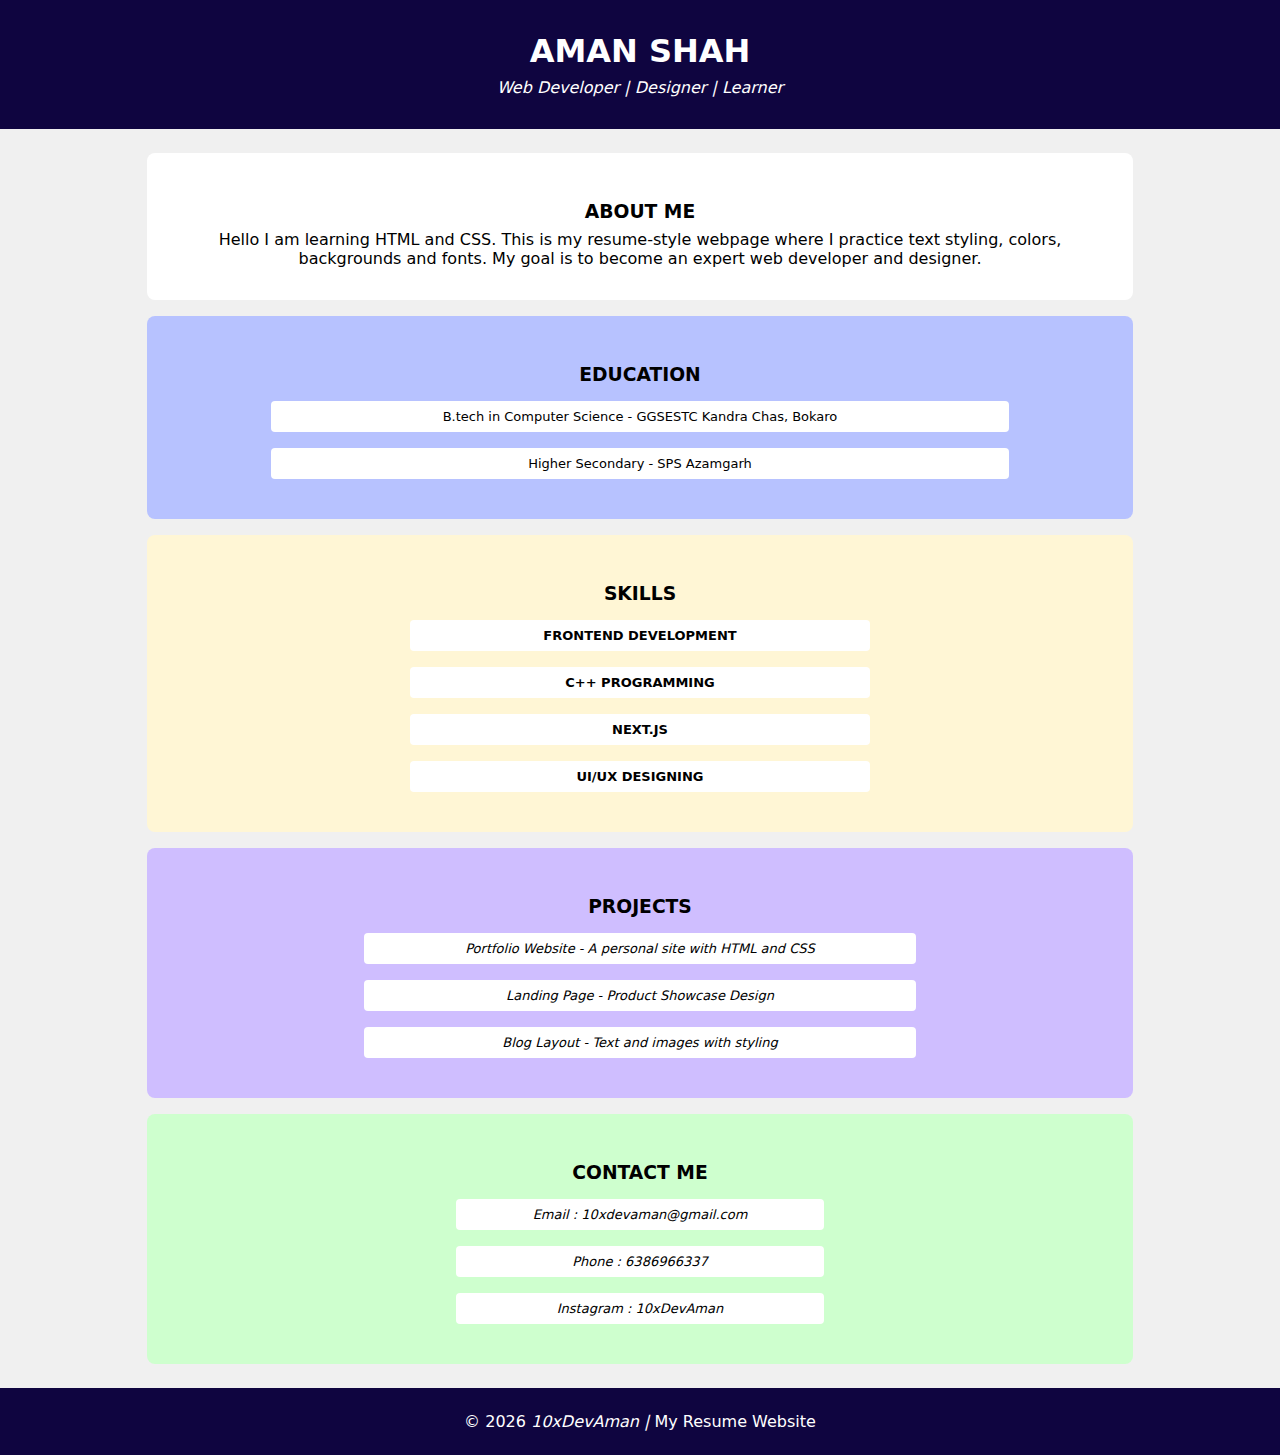
<file: index.html>
<!DOCTYPE html>
<html lang="en">
<head>
    <meta charset="UTF-8">
    <meta name="viewport" content="width=device-width, initial-scale=1.0">
    <title>My Resume Website</title>
    <link rel="stylesheet" href="style.css">
</head>
<body>
    <header>
       <h1>AMAN SHAH</h1>
       <h2><em>Web Developer | Designer | Learner</em></h2>
    </header>
    <main>
        <section>
            <div class="about">
                <h3>About Me</h3>
                <p>
                    Hello I am learning HTML and CSS. This is my resume-style webpage where I practice text styling, colors, backgrounds and fonts. My goal is to become an expert web developer and designer.
                </p>
            </div>
        </section>
        <section>
            <div class="education">
                <h3>
                Education
                </h3>
                <p>
                    B.tech in Computer Science - GGSESTC Kandra Chas, Bokaro
                </p>
                <p>
                    Higher Secondary - SPS Azamgarh
                </p>
            </div>
        </section>
        <section>
            <div class="skills">
                <h3>Skills</h3>
                <h4>Frontend Development</h4>
                <h4>C++ Programming</h4>
                <h4>Next.Js</h4>
                <h4>UI/UX Designing</h4>
            </div>
        </section>
        <section>
            <div class="projects">
                <h3>Projects</h3>
                <h4>Portfolio Website - A personal site with HTML and CSS</h4>
                <h4>Landing Page - Product Showcase Design</h4>
                <h4>Blog Layout - Text and images with styling</h4>
            </div>
        </section>
        <section>
                <div class="contact">
                    <h3>Contact Me</h3>
                    <h4>Email : 10xdevaman@gmail.com</h4>
                    <h4>Phone : 6386966337</h4>
                    <h4>Instagram : 10xDevAman</h4>
                </div>
        </section>
    </main>
    <footer>
        <p>
            &copy; 2026 
            <span>
                <a href="http://10xdevaman.com">10xDevAman</a> |
            </span> My Resume Website
        </p>
    </footer>
</body>
</html>
</file>
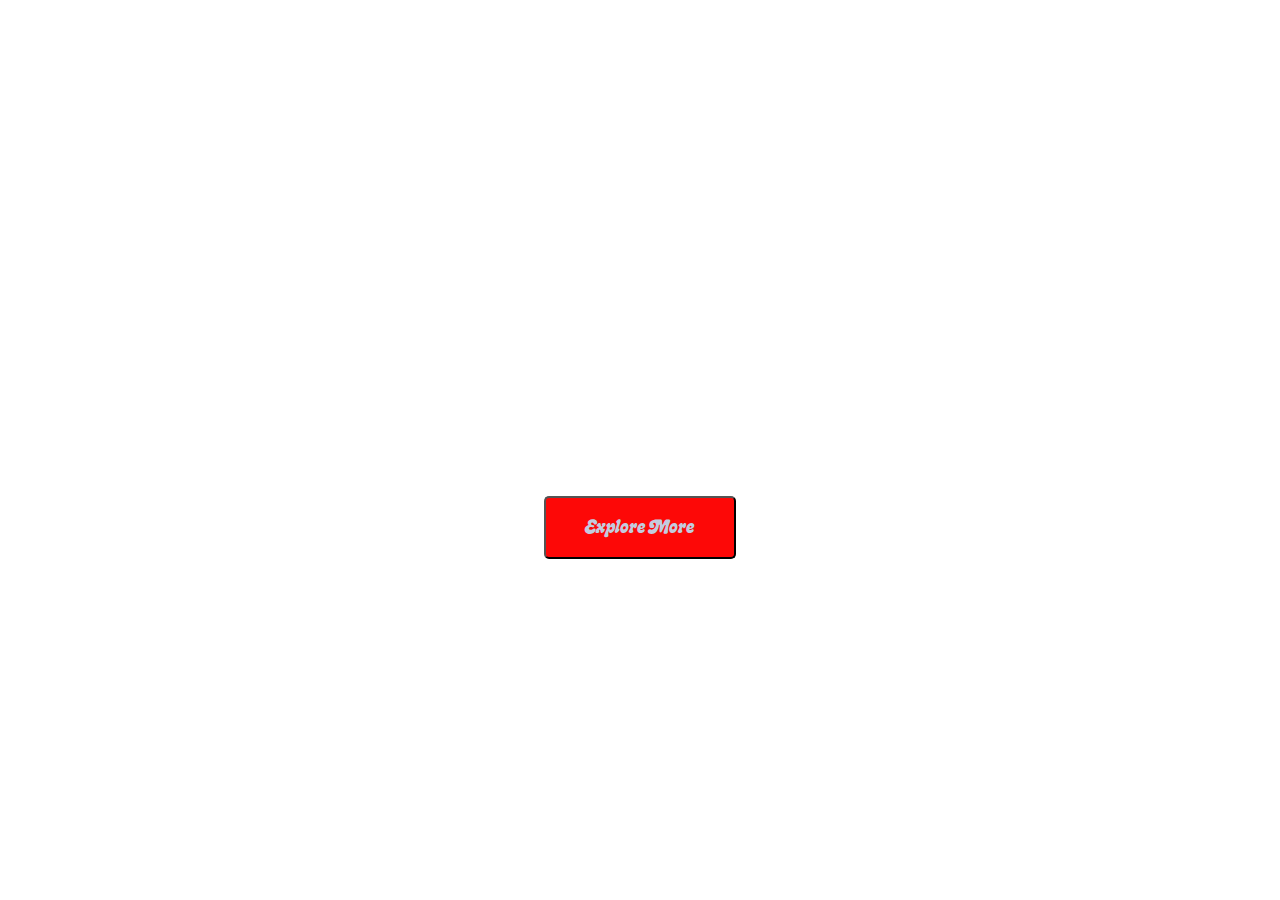
<file: 02_bg_image_understanding_page/index.html>
<!DOCTYPE html>
<html lang="en">
<head>
    <meta charset="UTF-8">
    <meta name="viewport" content="width=device-width, initial-scale=1.0">
    <title>Background Image</title>
    <link rel="stylesheet" href="style.css">
</head>
<body>
    <h1>May Be your Best ride !</h1>
    <button>Explore More</button>
</body>
</html>
</file>
<file: style.css>
* {
    margin: 0;
    padding: 0;
    box-sizing: border-box;
}

html, body {
    width: 100%;
    height: 100%;
    font-family: system-ui, -apple-system, BlinkMacSystemFont, 'Segoe UI', Roboto, Oxygen, Ubuntu, Cantarell, 'Open Sans', 'Helvetica Neue', sans-serif;
}

body{
    display: flex;;
    flex-direction: column;
    align-items: center;
}

main {
    padding: 1.5rem;
    width: 100%;
    display: flex;
    flex-direction: column;
    align-items: center;
    gap: 16px;
    background-color: #f0f0f0;
}

section {
    width: 80%;
    border-radius: 5%;
}

div {
    border-radius: 8px;
    align-self: center;
    display: flex;
    flex-direction: column;
    align-items: center;
    text-align: center;
    padding: 2rem;
}

div > h3{
    /* background-color: #fff; */
    text-transform: uppercase;
    margin-top: 1rem;
    margin-bottom: 0.5rem;
}

.about {
    background-color: #fff;
    padding-bottom: 2rem;
}

.about > p{
    font-weight: 400;
}

.education{
    background-color: #b7c2ff;
}

.education > p {
    width: 80%;
    font-size: small;
    font-weight: 400;
    background-color: #fff;
    margin: 0.5rem 0;
    padding: 0.5rem;
    border-radius: 4px;
}

.skills{
    background-color: #fff6d5;
    text-transform: uppercase;
}

.skills > h4 {
    width: 50%;
    font-size: small;
    font-weight: 700;
    background-color: #fff;
    margin: 0.5rem 0;
    padding: 0.5rem;
    border-radius: 4px;
}

.projects{
    background-color: #cfbeff;
}

.projects > h4 {
    font-style: oblique;
    width: 60%;
    font-size: small;
    font-weight: 400;
    background-color: #fff;
    margin: 0.5rem 0;
    padding: 0.5rem;
    border-radius: 4px;
}

.contact{
    background-color: #ceffce;
}

.contact > h4 {
    font-style: oblique;
    width: 40%;
    font-size: small;
    font-weight: 400;
    background-color: #fff;
    margin: 0.5rem 0;
    padding: 0.5rem;
    border-radius: 4px;
}


header{
    padding: 2rem 0;
    gap: 8px;
}


header , footer {
    display: flex;
    flex-direction: column;
    align-items: center;
    width: 100%;
    background-color: #0f0540;
    color: #fff;
}

header > h2{
    font-size: medium;
    font-style: italic;
    font-weight: 100;
}

footer a {
    text-decoration: none;
    color: white;
}

footer span{
    font-style: oblique;
    cursor: pointer;
}

footer{
    padding: 1.5rem 0;
}
</file>
<file: 02_bg_image_understanding_page/style.css>
@font-face {
    font-family: custom-font;
    src: url(./Melt-Swashes.otf);
}

*{
    margin: 0;
    padding: 0;
    box-sizing: border-box;
}

html, body{
    width: 100%;
    height: 100%;
}

body{
    background-image: url(https://images.unsplash.com/photo-1503376780353-7e6692767b70?q=80&w=870&auto=format&fit=crop&ixlib=rb-4.1.0&ixid=M3wxMjA3fDB8MHxwaG90by1wYWdlfHx8fGVufDB8fHx8fA%3D%3D);
    background-size: cover;
    background-position: center;
    height: 100%;
    display: flex;
    flex-direction: column;
    justify-content: center;
    align-items: center;
    color: white;
    font-family: custom-font;
}

h1{
    font-size: 100px;
    color: #fff;
}

button{
    font-size: large;
    height: 7%;
    width: 15%;
    border-radius: 5px;
    font-family: custom-font;
    background-color: #FD0807;
    color: #C3CBDE;
}
</file>
